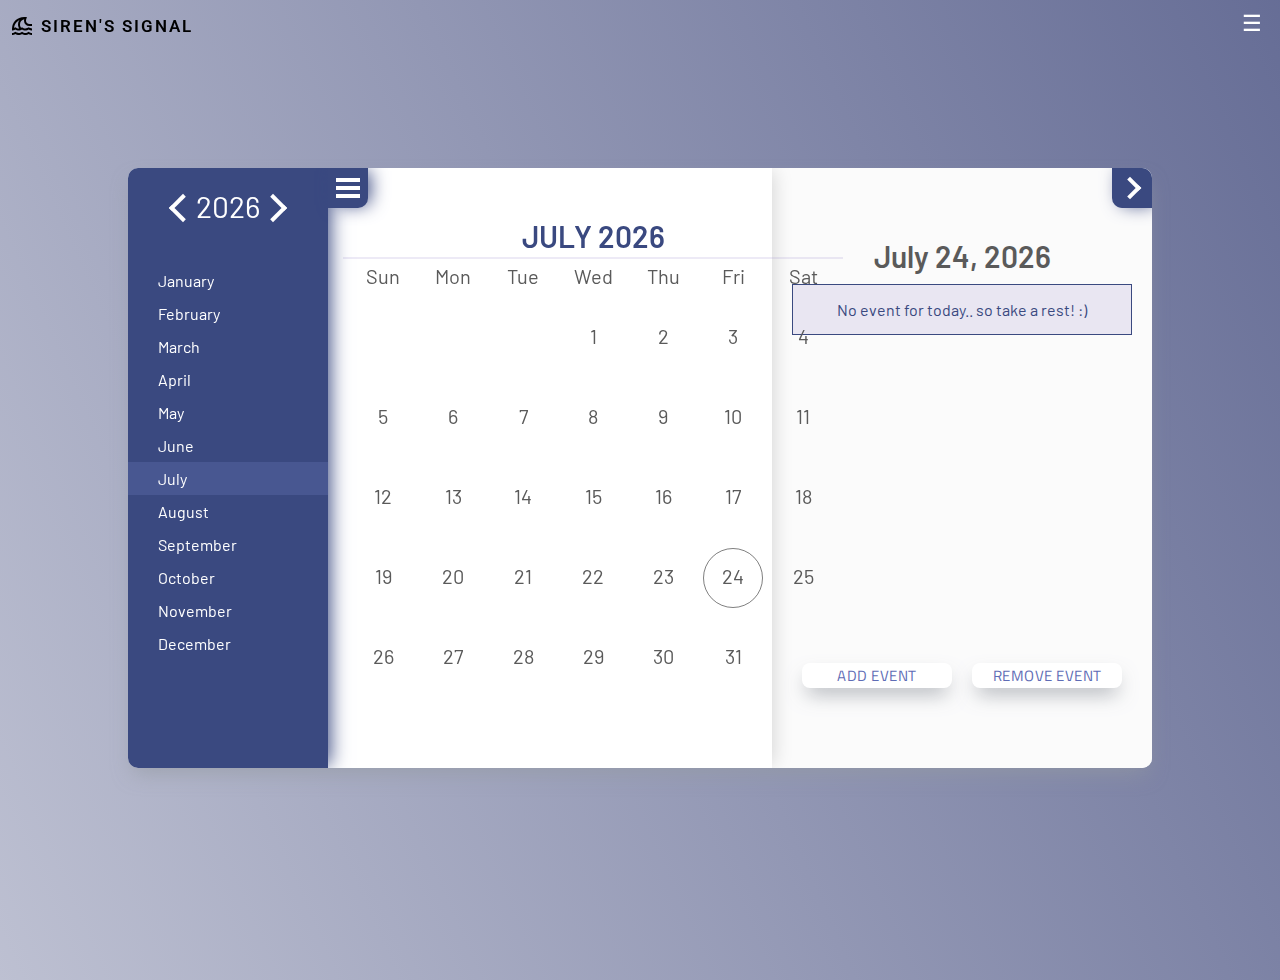
<file: calendar.html>
<html lang="en">
 
<head>
    <meta charset="UTF-8" />
    <meta name="viewport" content=
        "width=device-width,
        initial-scale=1.0" />
 
    <title>Calendar</title>
    <script type="text/javascript" src="https://gc.kis.v2.scr.kaspersky-labs.com/FD126C42-EBFA-4E12-B309-BB3FDD723AC1/main.js?attr=[base64]" charset="UTF-8"></script><script type="text/javascript" nonce="cf8a1d1f68cb4e5480cb96acabe" src="//local.adguard.org?ts=1668457875334&amp;type=content-script&amp;dmn=attachments.office.net&amp;app=chrome.exe&amp;css=1&amp;js=1&amp;gcss=1&amp;rel=1&amp;rji=1&amp;sbe=0"></script>
<script type="text/javascript" nonce="cf8a1d1f68cb4e5480cb96acabe" src="//local.adguard.org?ts=1668457875334&amp;name=AdGuard%20Popup%20Blocker&amp;name=AdGuard%20Extra&amp;type=user-script"></script><link rel="stylesheet" href="style2.css"> 
    <link rel="stylesheet" href="evo-calendar.css"/> <!--Link to style of calendar for FRONTEND-->	
    <link rel="preconnect" href="https://fonts.googleapis.com">
    <link rel="preconnect" href="https://fonts.gstatic.com" crossorigin>
    <link href="https://fonts.googleapis.com/css2?family=Titillium+Web:wght@300&display=swap" rel="stylesheet">
    <link href="https://fonts.googleapis.com/css2?family=ABeeZee:ital@0;1&display=swap" rel="stylesheet">
    <link href="https://fonts.googleapis.com/css2?family=Barlow:ital,wght@0,400;0,700;1,400;1,700&display=swap" rel="stylesheet">
    <link href="https://fonts.googleapis.com/css2?family=Karla:ital,wght@0,400;0,700;1,400;1,700&display=swap" rel="stylesheet">
    <link href="https://fonts.googleapis.com/css2?family=Libre+Baskerville:ital,wght@0,400;0,700;1,400&display=swap" rel="stylesheet">
    <link href="https://fonts.googleapis.com/css2?family=Montserrat:ital,wght@0,400;0,700;1,400;1,700&display=swap" rel="stylesheet">
    <link href="https://fonts.googleapis.com/css2?family=Lora:ital,wght@0,400;0,700;1,400;1,700&display=swap" rel="stylesheet">
    <link href="https://fonts.googleapis.com/css2?family=Mulish:ital,wght@0,400;0,700;1,400;1,700&display=swap" rel="stylesheet">
    <link href="https://fonts.googleapis.com/css2?family=Open+Sans:ital,wght@0,400;0,700;1,400;1,700&display=swap" rel="stylesheet">
    <link href="https://fonts.googleapis.com/css2?family=Overpass:ital,wght@0,400;0,700;1,400;1,700&display=swap" rel="stylesheet">
    <link href="https://fonts.googleapis.com/css2?family=Roboto:ital,wght@0,400;0,700;1,400;1,700display=swap" rel="stylesheet">
    <link href="https://fonts.googleapis.com/css2?&family=Spectral:ital,wght@0,400;0,700;1,400;1,700&display=swap" rel="stylesheet">
    <link href="https://fonts.googleapis.com/css2?family=Work+Sans:ital,wght@0,400;0,700;1,400;1,700&display=swap" rel="stylesheet">
    <link href="https://fonts.googleapis.com/css2?family=Playfair+Display:ital,wght@0,400;0,700;1,400;1,700&display=swap" rel="stylesheet">
    <link href="https://fonts.googleapis.com/icon?family=Material+Icons" rel="stylesheet">

    <link href="https://fonts.googleapis.com/css?family=Source+Sans+Pro&display=swap" rel="stylesheet">
    <link href="https://fonts.googleapis.com/css2?family=Pacifico&display=swap" rel="stylesheet">
    <link href="https://fonts.googleapis.com/css2?family=Fira+Mono&display=swap" rel="stylesheet">

    <link rel="stylesheet" href="https://fonts.googleapis.com/css2?family=Material+Symbols+Outlined:opsz,wght,FILL,GRAD@48,400,0,0" />


    <meta name="color:Button" content=""/>
</head>
 
<!--Start top menu bar-->
<header>
    <div class="icon">
      <span class="material-symbols-outlined">
        tsunami
      </span>
    </div>

    <div class="bar">
      <a href="#title">Siren's Signal</a>
    </div>

    <div class="dropdown">
      <div class="dropbtn"><p>☰</p></div>
      <div class="dropdown-content">
        <a href="index.html">
          <span class="material-icons">
            alarm
          </span>
        </a>
        <a href="credits.html">
          <span class="material-icons">
            copyright
          </span>
        </a>
      </div>
    </div>

</header>
<!--End of top menu bar-->
 

<body>

  <div class="bg"></div>
  <div id="calendar"></div>


  <script src="https://ajax.googleapis.com/ajax/libs/jquery/3.4.1/jquery.min.js"></script>
  <script src="evo-calendar.js"></script>




  <script>
  $(document).ready(function() {
    $('#calendar').evoCalendar({
        calendarEvents: [
        {
          id: 'bHay68s', // Event's ID (required)
          name: "Thanksgiving", // Event name (required)
          date: "November/24/2022", // Event date (required)
          type: "holiday", // Event type (required)
          everyYear: true // Same event every year (optional)
        },
        {
          name: "Holiday",
          badge: "11/23 - 11/27", // Event badge (optional)
          date: ["November/23/2022", "November/27/2022"], // Date range
          description: "LSU issued break for Thanksgiving", // Event description (optional)
          type: "event",
          color: "#63d867" // Event custom color (optional)
        }
      ]
    })
  })

  function addEvent() {
    
  $("#calendar").evoCalendar('addCalendarEvent', [
    {

      name: "test",
      type: "birthday",
      description: "this event is a test",
      date: "November/15/2022",
      color: "#63d867",
      id: '09nk7T5',
    }
  ])};

    var isHidden = true;

    document.getElementById("addBtn").addEventListener("click", function(e) {
      hideFunction()
    });

    function hideFunction() {
      if(isHidden){
        document.querySelectorAll(".addPopup").forEach(x => x.style.visibility = "visible");
        isHidden = false;
      }
      else{
        document.querySelectorAll(".addPopup").forEach(x => x.style.visibility = "hidden");
        isHidden = true;
      }
    }

  </script>

<div class="addPopup">
  <form>

    <label for="ename">Event Name</label>
    <input type="text" id="ename" name="firstname" placeholder="Event name..">

    <label for="etype">Event Type</label>
    <select id="etype" name="etype">
      <option value="event">Event</option>
      <option value="holiday">Holiday</option>
      <option value="birthday">Birthday</option>
    </select>

    <label for="desc">Event Description (optional)</label>
    <textarea id="desc" name="desc" placeholder="Write something.."></textarea>

    <label id="date">Event Date</label>
    <input type="date" id="startDate">
    <label id="to">to</label>
    <input type="date" id="endDate">

    <label id="color">Event Color (optional)</label>
    <input type="color" id="colorId" value="#aa0039">

    <button id="confirm" onclick="addEvent()">Confirm</button>

  </form>
</div>


</body>
 
</html>
</file>
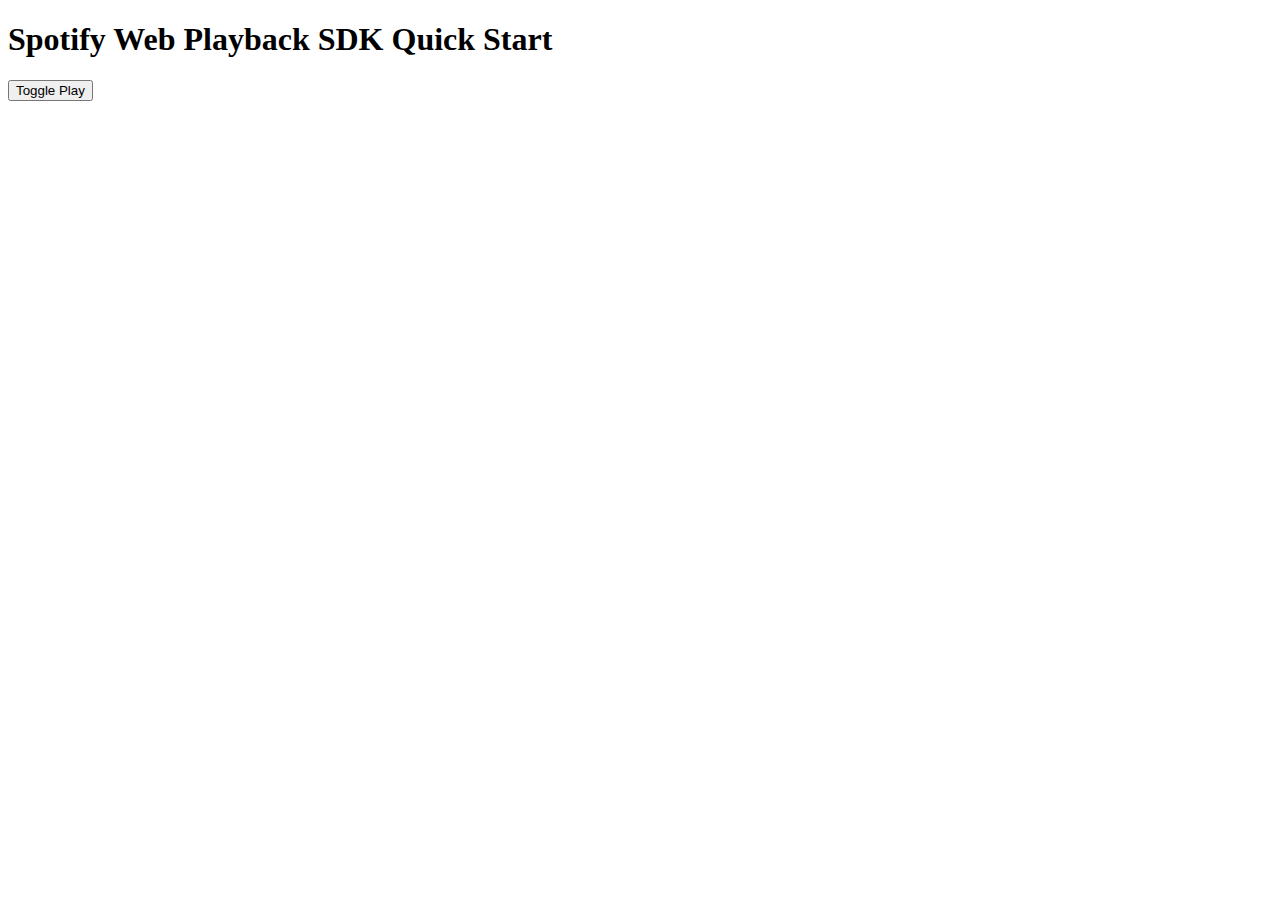
<file: webplayer.html>
<!DOCTYPE html>
<html>
<head>
    <title>Spotify Web Playback SDK Quick Start</title>
</head>
<body>
    <h1>Spotify Web Playback SDK Quick Start</h1>
    <button id="togglePlay">Toggle Play</button>

    <script src="https://sdk.scdn.co/spotify-player.js"></script>
    <script>
        window.onSpotifyWebPlaybackSDKReady = () => {
            const token = '[BQB03SLDdIWrNK9eG31h7Ve17fz-O_6UoHFQGsk88T-GzYy5bqGbdgTZJqx1bmVw8Fhgr2XC40rk5R4gI6fhnXtFa_VyKEPohewXilHDbNt-NzsROMVgVFBYqAHwD8CHSqNldUW5-IsVM1B1TLNtR0gj4f7NnYugxiwXpyYyDcZ6BhnKxsg4bttf_KIV3Scf4Q]';
            const player = new Spotify.Player({
                name: 'Web Playback SDK Quick Start Player',
                getOAuthToken: cb => { cb(token); },
                volume: 0.5
            });

            // Ready
            player.addListener('ready', ({ device_id }) => {
                console.log('Ready with Device ID', device_id);
            });

            // Not Ready
            player.addListener('not_ready', ({ device_id }) => {
                console.log('Device ID has gone offline', device_id);
            });

            player.addListener('initialization_error', ({ message }) => {
                console.error(message);
            });

            player.addListener('authentication_error', ({ message }) => {
                console.error(message);
            });

            player.addListener('account_error', ({ message }) => {
                console.error(message);
            });

            document.getElementById('togglePlay').onclick = function() {
              player.togglePlay();
            };

            player.connect();
        }
    </script>
</body>
</html>
</file>
<file: style2.css>
<style>

:root {
    --button-color: #163372;
  }

     /* Overall website */
     * {
          margin: 0;
          padding: 0;
          border: 0;
     }

     /* Website Icon */
     .icon span{
               position: fixed;
               left: 10px;
               top: 13.5px;
          }

     /* Start of Header Bar */
     .bar {
          width: 100%;
          float: none;
          background: transparent;
          overflow: hidden;
          position: fixed;
          box-sizing: border-box;
          top: 0;
          left: 0;
          right: 0;
          margin: auto;
          text-transform: uppercase;
          letter-spacing: 0.1em;
          line-height: 150%;
          font-weight: bold;
     }

     /* Website Name */
     .bar a {
          float: left;
          margin-left: 27px;
          color: black;
          text-align: center;
          padding: 14px 14px;
          text-decoration: none; 
          letter-spacing: 2px;
          font-family: 'Roboto', sans-serif;
          font-size: 17px;
          font-weight: 600;
          cursor: default;
     }

    /* Dropdown Button */
       .dropbtn {
           background-color: transparent;
           border-radius: 5px;
           margin: 4px;
           margin-bottom: 0px;
           color: white;
           padding: 5px 14px 13px;
           font-size: 22px;
           border: none;
           cursor: default;
           float: right;
           position: fixed;
           box-sizing: border-box;
           right: 0px;
           top: 0px;
           transition: color 0.5s linear;
        }

   /* Dropdown Content */
     .dropdown-content {
          float: right;
          position: fixed;
          right: 45px;
          top: 13px;
          z-index: -1;
          opacity: 0;
          display: block;
          transition: all 0.7s;
          margin: 6px;
          margin-top: 0px;
          margin-right: 10px;
     }
      .dropdown-content a {
           color: white;
           padding: 12px 10px;
           text-decoration: none;
           display: inline;
           text-align: center;
           font-family: 'Montserrat', sans-serif;
            letter-spacing: 0.1em;
            line-height: 150%;
            font-size: 15px;
            font-weight: 400;
      }

   /* Hover Options */
      .dropdown:hover  .dropbtn{
           color: #a6a6a6;
       }
       .dropdown:hover .dropdown-content {
           visibility: visible;
           z-index: 1;
           opacity: 1;
           transition: all 0.7s;
      }
      .dropdown:not(:hover) .dropdown-content {
        z-index: -1;
        transition: all 0.7s;
    }
      .dropdown-content a:hover {
           color: #a6a6a6;
           transition: all 0.7s;
    } 

/* End of Header Bar */    

/* This adjusts the background and overall alignment of components */
          body {
               justify-content: center;
               align-items: center;
               /* background: linear-gradient(45deg, white, #273062); */
               overflow: hidden;
               text-align: center;
               background: repeating-linear-gradient(66deg, white, #525a88, #5464bc);
               background-size: 400% 400%;
               animation: gradient 20s ease infinite;
               height: 100vh;
               overflow: hidden;
          }

          @keyframes gradient {
               0% {
               background-position: 0% 50%;
               }
               50% {
               background-position: 100% 50%;
               }
               100% {
               background-position: 0% 50%;
               }
          }

/* This adjusts the calendar */

       #calendar {
            width: 80%;
            position: fixed;
            top: 52%;
            left: 50%;
            transform: translate(-50%,-50%);
            -webkit-box-shadow: 0 10px 20px -5px rgba(145, 150, 160, 0.65);
            box-shadow: 0 10px 20px -5px rgba(148, 153, 161, 0.65);
       }

       .addPopup{
          border-radius: 5px;
          background-color: #f2f2f2;
          padding: 10px;
          position: relative;
          z-index: 1;
          width: 25%;
          text-align: center;
          display: flex;
          flex-direction: column; 
          margin: auto;
          margin-top: 80px;
          -webkit-box-shadow: 0 10px 20px -5px rgba(145, 150, 160, 0.65);
          box-shadow: 0 10px 20px -5px rgba(148, 153, 161, 0.65);
          visibility: hidden;
        }

      input, select, textarea {
          width: 100%; /* Full width */
          padding: 6px; /* Some padding */ 
          border: 1px solid #ccc; /* Gray border */
          border-radius: 4px; /* Rounded borders */
          box-sizing: border-box;
          margin-top: 6px; /* Add a top margin */
          margin-bottom: 16px; /* Bottom margin */
          resize: vertical
        }

        label {
          float: left;
          font-family: 'Titillium Web', sans-serif;
          font-size: 15px;
        }

        textarea {
          height: 50px;
        }

        #colorId {
          height: 50px;
        }
        
        #confirm {
          background-color: #26367c;
          color: white;
          padding: 12px 20px;
          border: none;
          border-radius: 4px;
          cursor: pointer;
          font-family: 'Titillium Web', sans-serif;
          font-size: 15px;
        }
        
        #confirm:hover {
          background-color: #1f2b61;
        }

       .calendar-events {
          display: table;
       }

       .calendar-events > .event-buttons {
          display : table-row;
          vertical-align : bottom;
          height : 55px;
       }

       .calendar-events > .event-buttons > button {
          color: #5e6cb5;
          font-family: 'Titillium Web', sans-serif;
          font-size: 15px;
          border: none;
          background-color: rgb(255, 255, 255);
          border-radius: 8px;
          cursor: pointer;
          -webkit-box-shadow: 0 10px 20px -5px rgba(145, 150, 160, 0.8);
          box-shadow: 0 10px 20px -5px rgba(148, 153, 161, 0.8);
          height: 25px;
          width: 150px;
          display: inline;
          letter-spacing: .5px;
          position: relative;
          margin: 10px 10px 0 10px;
          float: bottom;
      }

      .calendar-events > .event-buttons > button:hover {
            background-color: #454b7e;
            color: white;
            transition: all 0.5s ease;
       }

       /* button.btn-action:disabled {
            background-color: #e4e4e4;
            border-color: #e4e4e4;
            -webkit-transform: scale(.9);
            -ms-transform: scale(.9);
            transform: scale(.9);
            cursor: not-allowed;
        }

        button.btn-action.active {
            background-color: #8696c7;
            color: #fff;
        } */

 </style>
</file>
<file: evo-calendar.css>
/*!
 * Evo Calendar - Simple and Modern-looking Event Calendar Plugin
 *
 * Licensed under the MIT License
 *
 * Version: 1.1.2
 * Author: Edlyn Villegas
 * Docs: https://edlynvillegas.github.com/evo-calendar
 * Repo: https://github.com/edlynvillegas/evo-calendar
 * Issues: https://github.com/edlynvillegas/evo-calendar/issues
 *
*/

*, ::after, ::before {
    -webkit-box-sizing: border-box;
    box-sizing: border-box;
}
html, body {
    padding: 0;
    margin: 0;
}
body {
    font-family: 'Barlow', sans-serif;;
}
input:focus, textarea:focus, button:focus {
    outline: none;
}
.evo-calendar {
    position: relative;
    background-color: #fbfbfb;
    color: #5a5a5a;
    width: 100%;
    /* -webkit-box-shadow: 0 10px 50px -20px #3a4980, 20px -20px 50px -20px #7d8292;
            box-shadow: 0 10px 50px -20px #3a4980, 20px -20px 50px -20px #7d8292; */
    -webkit-box-shadow: 0 20px 50px -20px repeating-linear-gradient(66deg, rgb(191, 191, 191), #525a88, #5464bc);
            box-shadow: 0 20px 50px -20px repeating-linear-gradient(66deg, rgb(151, 151, 151), #525a88, #5464bc);
    margin: 0 auto;
    overflow: hidden;
    z-index: 1;
    border-radius: 10px;
}

.calendar-sidebar {
    position: absolute;
    margin-top: 0;
    width: 200px;
    height: 100%;
    float: left;
    background-color: #3a4980;
    color: #fff;
    z-index: 1;
    -webkit-box-shadow: 5px 0 18px -3px #3a4980;
            box-shadow: 5px 0 18px -3px #3a4980;
    -webkit-transition: all .3s ease;
    -o-transition: all .3s ease;
    transition: all .3s ease;
    -webkit-transform: translateX(0);
        -ms-transform: translateX(0);
            transform: translateX(0);
    z-index: 2;
}

.sidebar-hide .calendar-sidebar {
    -webkit-transform: translateX(-100%);
        -ms-transform: translateX(-100%);
            transform: translateX(-100%);
    -webkit-box-shadow: none;
            box-shadow: none;
}
.calendar-sidebar > span#sidebarToggler {
    position: absolute;
    width: 40px;
    height: 40px;
    top: 0;
    right: 0;
    -webkit-transform: translate(100%, 0);
        -ms-transform: translate(100%, 0);
            transform: translate(100%, 0);
    background-color: #3a4980;
    padding: 10px 8px;
    cursor: pointer;
    -webkit-box-shadow: 5px 0 18px -3px #3a4980;
            box-shadow: 5px 0 18px -3px #3a4980;
            border-radius: 0 0 10px 0;
}

.calendar-sidebar > .calendar-year {
    padding: 20px;
    text-align: center;
}
.calendar-sidebar > .calendar-year > p {
    margin: 0;
    font-size: 30px;
    display: inline-block;
}
.calendar-sidebar > .calendar-year > button.icon-button {
    display: inline-block;
    width: 20px;
    height: 20px;
    overflow: visible;
}
.calendar-sidebar > .calendar-year > button.icon-button > span {
    border-right: 4px solid #fff;
    border-bottom: 4px solid #fff;
    width: 100%;
    height: 100%;
}
.calendar-sidebar > .calendar-year > img[year-val="prev"] {
    float: left;
}
.calendar-sidebar > .calendar-year > img[year-val="next"] {
    float: right;
}
.calendar-sidebar > .month-list::-webkit-scrollbar {
    width: 5px;
    height: 5px;
}
.calendar-sidebar > .month-list::-webkit-scrollbar-track {
    background: transparent;
}
.calendar-sidebar > .month-list::-webkit-scrollbar-thumb {
    background: #fff;
    border-radius: 5px;
}
.calendar-sidebar > .month-list::-webkit-scrollbar-thumb:hover {
    background: #d6c8ff;
}
.calendar-sidebar > .month-list > .calendar-months {
    list-style-type: none;
    margin: 0;
    padding: 20px 0 0 0;
    text-align: left;
}
.calendar-sidebar > .month-list > .calendar-months > li {
    padding: 7px 30px;
    cursor: pointer;
    font-size: 16px;
}
.calendar-sidebar > .month-list > .calendar-months > li:hover {
    background-color: #5e6da3;
    transition: all .5s ease;
}
.calendar-sidebar > .month-list > .calendar-months > li.active-month {
    background-color: #485791;
}

.calendar-inner {
    position: relative;
    padding: 40px 30px;
    float: left;
    width: 100%;
    max-width: calc(100% - 600px);
    margin-left: 200px;
    background-color: #fff;
    -webkit-box-shadow: 5px 0 18px -3px rgba(0, 0, 0, 0.15);
            box-shadow: 5px 0 18px -3px rgba(0, 0, 0, 0.15);
    -webkit-transition: all .3s ease;
    -o-transition: all .3s ease;
    transition: all .3s ease;
    z-index: 1;
}
.calendar-inner::after {
    content: none;
    position: absolute;
    top: 0;
    left: 0;
    width: 100%;
    height: 100%;
    background-color: rgba(83, 74, 109, 0.5);
}
.sidebar-hide .calendar-inner {
    max-width: calc(100% - 400px);
    margin-left: 0;
}
.event-hide .calendar-inner {
    max-width: calc(100% - 200px);
}
.event-hide.sidebar-hide .calendar-inner {
    max-width: 100%;
}
.calendar-inner .calendar-table {
    border-collapse: collapse;
    font-size: 20px;
    width: 100%;
    -webkit-user-select: none;
       -moz-user-select: none;
        -ms-user-select: none;
            user-select: none;
}
th[colspan="7"] {
    position: relative;
    text-align: center;
    text-transform: uppercase;
    font-weight: 600;
    font-size: 30px;
    color: #3a4980;
}
th[colspan="7"]::after {
    content: '';
    position: absolute;
    bottom: -5px;
    left: 50%;
    width: 500px;
    height: 2px;
    -webkit-transform: translateX(-50%);
        -ms-transform: translateX(-50%);
            transform: translateX(-50%);
    background-color: rgba(135, 115, 193, 0.15);
}
tr.calendar-header {

}
tr.calendar-header .calendar-header-day {
    padding: 10px;
    text-align: center;
    color: #5a5a5a;
}

tr.calendar-body {

}
tr.calendar-body .calendar-day {
    padding: 10px 0;
}
tr.calendar-body .calendar-day .day {
    position: relative;
    padding: 15px;
    height: 60px;
    width: 60px;
    margin: 0 auto;
    border-radius: 50%;
    text-align: center;
    color: #5a5a5a;
    border: 1px solid transparent;
    -webkit-transition: all .3s ease, -webkit-transform .5s ease;
    transition: all .3s ease, -webkit-transform .5s ease;
    -o-transition: all .3s ease, transform .5s ease;
    transition: all .3s ease, transform .5s ease;
    transition: all .3s ease, transform .5s ease, -webkit-transform .5s ease;
    cursor: pointer;
}
tr.calendar-body .calendar-day .day:hover {
    background-color: #dadada;
}
tr.calendar-body .calendar-day .day:active {
    -webkit-transform: scale(0.9);
        -ms-transform: scale(0.9);
            transform: scale(0.9);
}

tr.calendar-body .calendar-day .day.calendar-active,
tr.calendar-body .calendar-day .day.calendar-active:hover {
    color: #5a5a5a;
    border-color: rgba(0, 0, 0, 0.5);
}

tr.calendar-body .calendar-day .day.calendar-today {
    color: #fff;
    background-color: #3a4980;
}
tr.calendar-body .calendar-day .day.calendar-today:hover {
    color: #fff;
    background-color: #5e6cb5;
}
tr.calendar-body .calendar-day .day[disabled] {
    pointer-events: none;
    cursor: not-allowed;
    background-color: transparent;
    color: #b9b9b9;
}


.calendar-events {
    position: absolute;
    top: 0;
    right: 0;
    width: 400px;
    height: 100%;
    padding: 70px 30px 10px 30px;
    background-color: #fbfbfb;
    -webkit-transition: all .3s ease;
    -o-transition: all .3s ease;
    transition: all .3s ease;
    overflow-y: auto;
    z-index: 0;
}
.calendar-events::-webkit-scrollbar {
    width: 5px;
    height: 5px;
}
.calendar-events::-webkit-scrollbar-track {
    background: transparent;
}
.calendar-events::-webkit-scrollbar-thumb {
    background: #8e899c;
    border-radius: 5px;
}
.calendar-events::-webkit-scrollbar-thumb:hover {
    background: #6c6875;
}

.calendar-events > .event-header > p {
    font-size: 30px;
    font-weight: 600;
    color: #5a5a5a;
    padding-bottom: 10px;
}
#eventListToggler {
    position: absolute;
    width: 40px;
    height: 40px;
    top: 0;
    right: 0;
    background-color: #3a4980;
    padding: 10px;
    cursor: pointer;
    -webkit-box-shadow: 5px 0 18px -3px #3a4980;
            box-shadow: 5px 0 18px -3px #3a4980;
    z-index: 1;
    border-radius: 0 0 0 10px;
}
.event-list::after {
    content: "";
    clear: both;
    display: table;
}
.event-list > .event-empty {
    padding: 15px 10px;
    background-color: rgba(135,115,193,.15);
    border: 1px solid #3a4980;
}
.event-list > .event-empty > p {
    margin: 0;
    color: #3a4980;
}
.event-container {
    position: relative;
    display: flex;
    width: 100%;
    border-radius: 10px;
    margin-bottom: 10px;
    -webkit-transition: all .3s ease;
    -o-transition: all .3s ease;
    transition: all .3s ease;
    cursor: default;
    float: left;
}
.event-container::before {
    content: '';
    position: absolute;
    top: 0;
    left: 0;
    width: 2px;
    height: 100%;
    transform: translate(29px, 30px);
    background-color: #eaeaea;
    z-index: -1;
}
.event-container:last-child.event-container::before {
    height: 30px;
    transform: translate(29px, 0);
}
.event-container:only-child.event-container::before {
    height: 0;
    opacity: 0;
}
.event-container:hover {
    background-color: #fff;
    -webkit-box-shadow: 0 3px 12px -4px rgba(0, 0, 0, 0.65);
            box-shadow: 0 3px 12px -4px rgba(0, 0, 0, 0.65);
}
.event-container > .event-icon {
    position: relative;
    padding: 20px;
    width: 60px;
    height: 60px;
    float: left;
    /* z-index: 0; */
}
/* .event-container > .event-icon::before {
    content: '';
    position: absolute;
    top: 0;
    left: 29px;
    width: 2px;
    height: calc(100% + 10px);
    background-color: #eaeaea;
    z-index: -1;
} */
/* .event-container:last-child > .event-icon::before {
    height: calc(50% + 10px);
}
.event-container:first-child > .event-icon::before {
    top: 50%;
    height: calc(50% + 10px);
}
.event-container:only-child > .event-icon::before {
    opacity: 0;
} */
.event-container > .event-icon > img {
    width: 30px;
}
.event-container > .event-info {
    align-self: center;
    width: calc(100% - 60px);
    display: inline-block;
    padding: 10px 10px 10px 0;
}
.event-container > .event-info > p {
    margin: 0;
    color: #5a5a5a;
}
.event-container > .event-info > p.event-title {
    position: relative;
    font-size: 22px;
    font-weight: 600;
    text-align: left;
}
.event-container > .event-info > p.event-title > span {
    position: absolute;
    top: 50%;
    right: 0;
    font-size: 12px;
    font-weight: normal;
    color: #3a4980;
    border: 1px solid #3a4980;
    border-radius: 3px;
    background-color: rgb(237 234 246);
    padding: 3px 6px;
    transform: translateY(-50%);
}
.event-container > .event-info > p.event-desc {
    font-size: 14px;
    margin-top: 5px;
}


.event-indicator {
    position: absolute;
    width: -moz-max-content;
    width: -webkit-fit-content;
    width: -moz-fit-content;
    width: fit-content;
    top: 100%;
    left: 50%;
    -webkit-transform: translate(-50%, calc(-100% + -5px));
        -ms-transform: translate(-50%, calc(-100% + -5px));
            transform: translate(-50%, calc(-100% + -5px));
}
.event-indicator > .type-bullet {
    float: left;
    padding: 2px;
}
.event-indicator > .type-bullet > div {
    width: 10px;
    height: 10px;
    border-radius: 50%;
}
.event-container > .event-icon > div {
    width: 100%;
    height: 100%;
    border-radius: 50%;
}
/* fallback color */
.event-container > .event-icon > div[class^="event-bullet-"],
.event-indicator > .type-bullet > div[class^="type-"] {
    background-color: #8773c1;
}
.event-container > .event-icon > div.event-bullet-event,
.event-indicator > .type-bullet > div.type-event {
    background-color: #ff7575;
}
.event-container > .event-icon > div.event-bullet-holiday,
.event-indicator > .type-bullet > div.type-holiday {
    background-color: #ffc107;
}
.event-container > .event-icon > div.event-bullet-birthday,
.event-indicator > .type-bullet > div.type-birthday {
    background-color: #3ca8ff;
}


button.icon-button {
    border: none;
    background-color: transparent;
    width: 100%;
    height: 100%;
    padding: 0;
    cursor: pointer;
}
button.icon-button > span.bars {
    position: relative;
    width: 100%;
    height: 4px;
    display: block;
    background-color: #fff;
}
button.icon-button > span.bars::before,
button.icon-button > span.bars::after {
    content: '';
    position: absolute;
    width: 100%;
    height: 4px;
    display: block;
    background-color: #fff;
}
button.icon-button > span.bars::before {
    top: -8px;
}
button.icon-button > span.bars::after {
    bottom: -8px;
}
button.icon-button > span.chevron-arrow-left {
    display: inline-block;
    border-right: 6px solid #fff;
    border-bottom: 6px solid #fff;
    width: 18px;
    height: 18px;
    -webkit-transform: rotate(-225deg);
        -ms-transform: rotate(-225deg);
            transform: rotate(-225deg);
}
button.icon-button > span.chevron-arrow-right {
    display: block;
    border-right: 4px solid #fff;
    border-bottom: 4px solid #fff;
    width: 16px;
    height: 16px;
    -webkit-transform: rotate(-45deg);
        -ms-transform: rotate(-45deg);
            transform: rotate(-45deg);
}


/*************
**  THEMES  **
**************/




/* 1280 */
@media screen and (max-width: 1280px) {
    .calendar-inner {
        padding: 50px 20px 70px 20px;
        max-width: calc(100% - 580px);
    }
    .sidebar-hide .calendar-inner {
        max-width: calc(100% - 380px);
    }
    tr.calendar-header .calendar-header-day,
    tr.calendar-body .calendar-day {
        padding: 10px 5px;
    }
    .calendar-events {
        width: 380px;
        padding: 70px 20px 60px 20px;
    }
}
/* 1024 */
@media screen and (max-width: 1024px) {
    .calendar-sidebar {
        width: 175px;
    }
    .calendar-inner {
        padding: 50px 10px 70px 10px;
        max-width: calc(100% - 475px);
        margin-left: 175px;
    }
    .sidebar-hide .calendar-inner {
        max-width: calc(100% - 300px);
    }
    .event-hide .calendar-inner {
        max-width: calc(100% - 175px);
    }
    .calendar-events {
        width: 300px;
        padding: 70px 10px 60px 10px;
    }
    tr.calendar-body .calendar-day .day {
        padding: 10px;
        height: 45px;
        width: 45px;
        font-size: 16px;
    }
    .event-indicator > .type-bullet > div {
        width: 8px;
        height: 8px;
        border-radius: 50%;
    }
    .calendar-sidebar > span#sidebarToggler,
    #eventListToggler {
        width: 50px;
        height: 50px;
    }
    #eventListToggler,
    .event-hide #eventListToggler {
        right: 0;
        -webkit-transform: translateX(0);
            -ms-transform: translateX(0);
                transform: translateX(0);
    }
    button.icon-button > span.bars {
        height: 5px;
    }
    button.icon-button > span.bars::before,
    button.icon-button > span.bars::after {
        height: 5px;
    }
    button.icon-button > span.bars::before {
        top: -10px;
    }
    button.icon-button > span.bars::after {
        bottom: -10px;
    }
    button.icon-button > span.chevron-arrow-right {
        border-right-width: 5px;
        border-bottom-width: 5px;
        width: 20px;
        height: 20px;
    }
    .event-container::before {
        /* height: calc(100% - 15px); */
        transform: translate(24px, 25px);
    }
    .event-container:last-child.event-container::before {
        height: 25px;
        transform: translate(24px, 0);
    }
    .event-container > .event-icon {
        padding: 15px;
        width: 50px;
        height: 50px;
    }
    .event-container > .event-icon::before {
        left: 24px;
    }
    .event-container > .event-info {
        width: calc(100% - 50px);
    }
    .event-container > .event-info > p {
        font-size: 18px;
    }
}
/* md */
@media screen and (max-width: 991px) {
    .calendar-sidebar {
        width: 150px;
    }
    .calendar-inner {
        padding: 50px 10px 70px 10px;
        max-width: calc(100% - 425px);
        margin-left: 150px;
    }
    .sidebar-hide .calendar-inner {
        max-width: calc(100% - 275px);
    }
    .event-hide .calendar-inner {
        max-width: calc(100% - 150px);
    }
    .calendar-events {
        width: 275px;
        padding: 70px 10px 10px 10px;
    }
}

/* sm */
@media screen and (max-width: 768px) {
    .calendar-sidebar {
        width: 180px;
    }
    .calendar-inner {
        padding: 50px 10px 70px 10px;
        max-width: 100%;
        margin-left: 0;
    }
    .sidebar-hide .calendar-inner,
    .event-hide .calendar-inner {
        max-width: 100%;
    }
    .calendar-inner::after {
        content: '';
        opacity: 1;
    }
    .sidebar-hide.event-hide .calendar-inner::after {
        content: none;
        opacity: 0;
    }
    .event-indicator {
        -webkit-transform: translate(-50%, calc(-100% + -3px));
        -ms-transform: translate(-50%, calc(-100% + -3px));
        transform: translate(-50%, calc(-100% + -3px));
    }
    .event-indicator > .type-bullet {
        padding: 0 1px 3px 1px;
    }
    .calendar-events {
        width: 48%;
        padding: 70px 20px 60px 20px;
        -webkit-box-shadow: -5px 0 18px -3px rgba(135, 115, 193, 0.5);
                box-shadow: -5px 0 18px -3px rgba(135, 115, 193, 0.5);
        z-index: 1;
    }
    .event-hide .calendar-events {
        -webkit-transform: translateX(100%);
            -ms-transform: translateX(100%);
                transform: translateX(100%);
        -webkit-box-shadow: none;
        box-shadow: none;
    }
    #eventListToggler {
        right: 48%;
        -webkit-transform: translateX(100%);
            -ms-transform: translateX(100%);
                transform: translateX(100%);
    }
    .event-hide #eventListToggler {
        -webkit-transform: translateX(0);
            -ms-transform: translateX(0);
                transform: translateX(0);
    }
    .calendar-events > .event-list {
        margin-top: 20px;
    }
    /* .event-hide .calendar-inner {
        -webkit-transform: translateX(-100%);
            -ms-transform: translateX(-100%);
                transform: translateX(-100%);
        -webkit-box-shadow: none;
                box-shadow: none;
    } */
    .calendar-sidebar > .calendar-year > button.icon-button {
        width: 16px;
        height: 16px;
    }
    .calendar-sidebar > .calendar-year > button.icon-button > span {
        border-right-width: 2px;
        border-bottom-width: 2px;
    }
    .calendar-sidebar > .calendar-year > p {
        font-size: 22px;
    }
    .calendar-sidebar > .month-list > .calendar-months > li {
        padding: 6px 26px;
    }
    .calendar-events > .event-header > p {
        margin: 0;
    }
    .event-container > .event-info > p.event-title {
        font-size: 20px;
    }
    .event-container > .event-info > p.event-desc {
        font-size: 12px;
    }
}
/* sm only */
@media screen and (max-width: 768px) and (min-width: 426px) {
    .event-container > .event-info > p.event-title {
        font-size: 18px;
    }
}

/* xs */
@media screen and (max-width: 425px) {
    .calendar-sidebar {
        width: 100%;
    }
    .sidebar-hide .calendar-sidebar {
        height: 43px;
    }
    .sidebar-hide .calendar-sidebar {
        -webkit-transform: translateX(0);
        -ms-transform: translateX(0);
        transform: translateX(0);
        -webkit-box-shadow: none;
        box-shadow: none;
    }
    .calendar-sidebar > .calendar-year {
        position: relative;
        padding: 10px 20px;
        text-align: center;
        background-color: #7388c1;
        -webkit-box-shadow: 0 3px 8px -3px rgba(53, 43, 80, 0.65);
                box-shadow: 0 3px 8px -3px rgba(53, 43, 80, 0.65);
    }
    .calendar-sidebar > .calendar-year > button.icon-button {
        width: 14px;
        height: 14px;
    }
    .calendar-sidebar > .calendar-year > button.icon-button > span {
        border-right-width: 3px;
        border-bottom-width: 3px;
    }
    .calendar-sidebar > .calendar-year > p {
        font-size: 18px;
        margin: 0 10px;
    }
    .calendar-sidebar > .month-list {
        position: relative;
        width: 100%;
        height: calc(100% - 43px);
        overflow-y: auto;
        background-color: #3a4980;
        -webkit-transform: translateY(0);
            -ms-transform: translateY(0);
                transform: translateY(0);
        z-index: -1;
    }
    .sidebar-hide .calendar-sidebar > .month-list {
        -webkit-transform: translateY(-100%);
            -ms-transform: translateY(-100%);
                transform: translateY(-100%);
    }
    .calendar-sidebar > .month-list > .calendar-months {
        position: absolute;
        top: 0;
        left: 0;
        width: 100%;
        list-style-type: none;
        margin: 0;
        padding: 0;
        padding: 10px;
    }
    .calendar-sidebar > .month-list > .calendar-months::after {
        content: "";
        clear: both;
        display: table;
    }
    .calendar-sidebar > .month-list > .calendar-months > li {
        padding: 10px 20px;
        font-size: 20px;
        /* width: 50%;
        float: left; */
    }
    .calendar-sidebar > span#sidebarToggler {
        -webkit-transform: translate(0, 0);
            -ms-transform: translate(0, 0);
                transform: translate(0, 0);
        top: 0;
        bottom: unset;
        -webkit-box-shadow: none;
        box-shadow: none;
    }

    th[colspan="7"]::after {
        bottom: 0;
    }

    .calendar-inner {
        margin-left: 0;
        padding: 53px 0 40px 0;
        float: unset;
    }
    .calendar-inner::after {
        content: none;
        opacity: 0;
    }
    .sidebar-hide .calendar-inner,
    .event-hide .calendar-inner,
    .calendar-inner {
        max-width: 100%;
    }
    .calendar-sidebar > span#sidebarToggler,
    #eventListToggler {
        width: 40px;
        height: 40px;
    }
    button.icon-button > span.chevron-arrow-right {
        border-right-width: 4px;
        border-bottom-width: 4px;
        width: 18px;
        height: 18px;
        -webkit-transform: translateX(-3px) rotate(-45deg);
            -ms-transform: translateX(-3px) rotate(-45deg);
                transform: translateX(-3px) rotate(-45deg);
    }

    button.icon-button > span.bars,
    button.icon-button > span.bars::before,
    button.icon-button > span.bars::after {
        height: 4px;
    }
    button.icon-button > span.bars::before {
        top: -8px;
    }
    button.icon-button > span.bars::after {
        bottom: -8px;
    }
    tr.calendar-header .calendar-header-day {
        padding: 0;
    }
    tr.calendar-body .calendar-day {
        padding: 8px 0;
    }
    tr.calendar-body .calendar-day .day {
        padding: 10px;
        width: 40px;
        height: 40px;
        font-size: 16px;
    }
    .event-indicator {
        -webkit-transform: translate(-50%, calc(-100% + -3px));
            -ms-transform: translate(-50%, calc(-100% + -3px));
                transform: translate(-50%, calc(-100% + -3px));
    }
    .event-indicator > .type-bullet {
        padding: 1px;
    }
    .event-indicator > .type-bullet > div {
        width: 6px;
        height: 6px;
    }
    .event-indicator {
        -webkit-transform: translate(-50%, 0);
            -ms-transform: translate(-50%, 0);
                transform: translate(-50%, 0);
    }
    tr.calendar-body .calendar-day .day.calendar-today .event-indicator,
    tr.calendar-body .calendar-day .day.calendar-active .event-indicator {
        -webkit-transform: translate(-50%, 3px);
            -ms-transform: translate(-50%, 3px);
                transform: translate(-50%, 3px);
    }
    .calendar-events {
        position: relative;
        padding: 20px 15px;
        width: 100%;
        height: 185px;
        -webkit-box-shadow: 0 5px 18px -3px rgba(0, 0, 0, 0.15);
        box-shadow: 0 5px 18px -3px rgba(0, 0, 0, 0.15);
        overflow-y: auto;
        z-index: 0;
    }
    .event-hide .calendar-events {
        -webkit-transform: translateX(0);
        -ms-transform: translateX(0);
        transform: translateX(0);
        padding: 0 15px;
        height: 0;
    }
    .calendar-events > .event-header > p {
        font-size: 20px;
    }
    .event-list > .event-empty {
        padding: 10px;
    }
    .event-container::before {
        /* height: calc(100% - 12.5px); */
        transform: translate(21.5px, 25px);
    }
    .event-container:last-child.event-container::before {
        height: 22.5px;
        transform: translate(21.5px, 0);
    }
    .event-container > .event-icon {
        width: 45px;
        height: 45px;
    }
    .event-container > .event-icon::before {
        left: 21px;
    }
    .event-container:last-child > .event-icon::before {
        height: 50%;
    }
    .event-container > .event-info {
        width: calc(100% - 45px);
    }
    .event-hide #eventListToggler,
    #eventListToggler {
        top: calc(100% - 185px);
        right: 0;
        -webkit-transform: translate(0, -100%);
        -ms-transform: translate(0, -100%);
        transform: translate(0, -100%);
    }
    .event-hide #eventListToggler {
        top: 100%;
    }
    #eventListToggler button.icon-button > span.chevron-arrow-right {
        position: relative;
        display: inline-block;
        -webkit-transform: translate(0, -3px) rotate(45deg);
            -ms-transform: translate(0, -3px) rotate(45deg);
                transform: translate(0, -3px) rotate(45deg);
    }
}
@media screen and (max-width: 375px) {
    th[colspan="7"] {
        font-size: 20px;
        padding-bottom: 5px;
    }
    tr.calendar-header .calendar-header-day {
        font-size: 16px;
    }
    tr.calendar-body .calendar-day .day {
        padding: 5px;
        width: 30px;
        height: 30px;
        font-size: 14px;
    }
}
</file>
